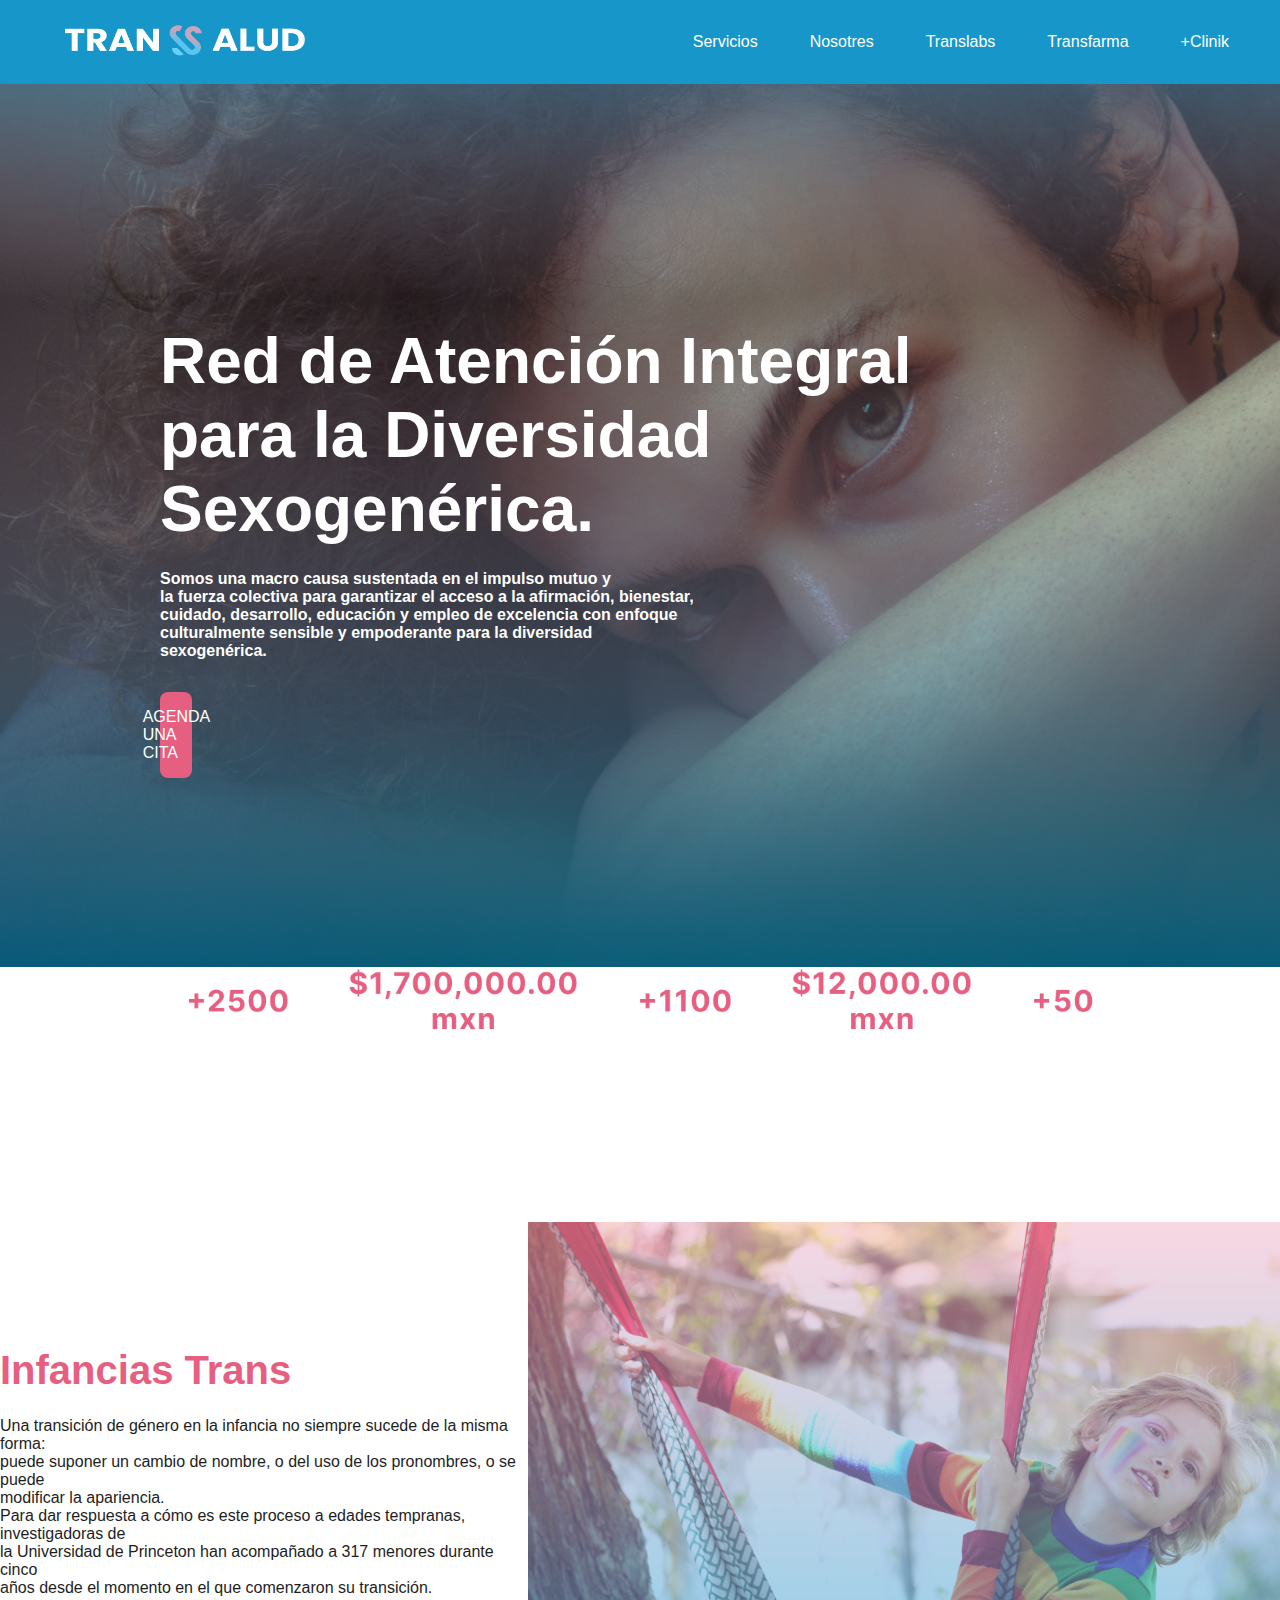
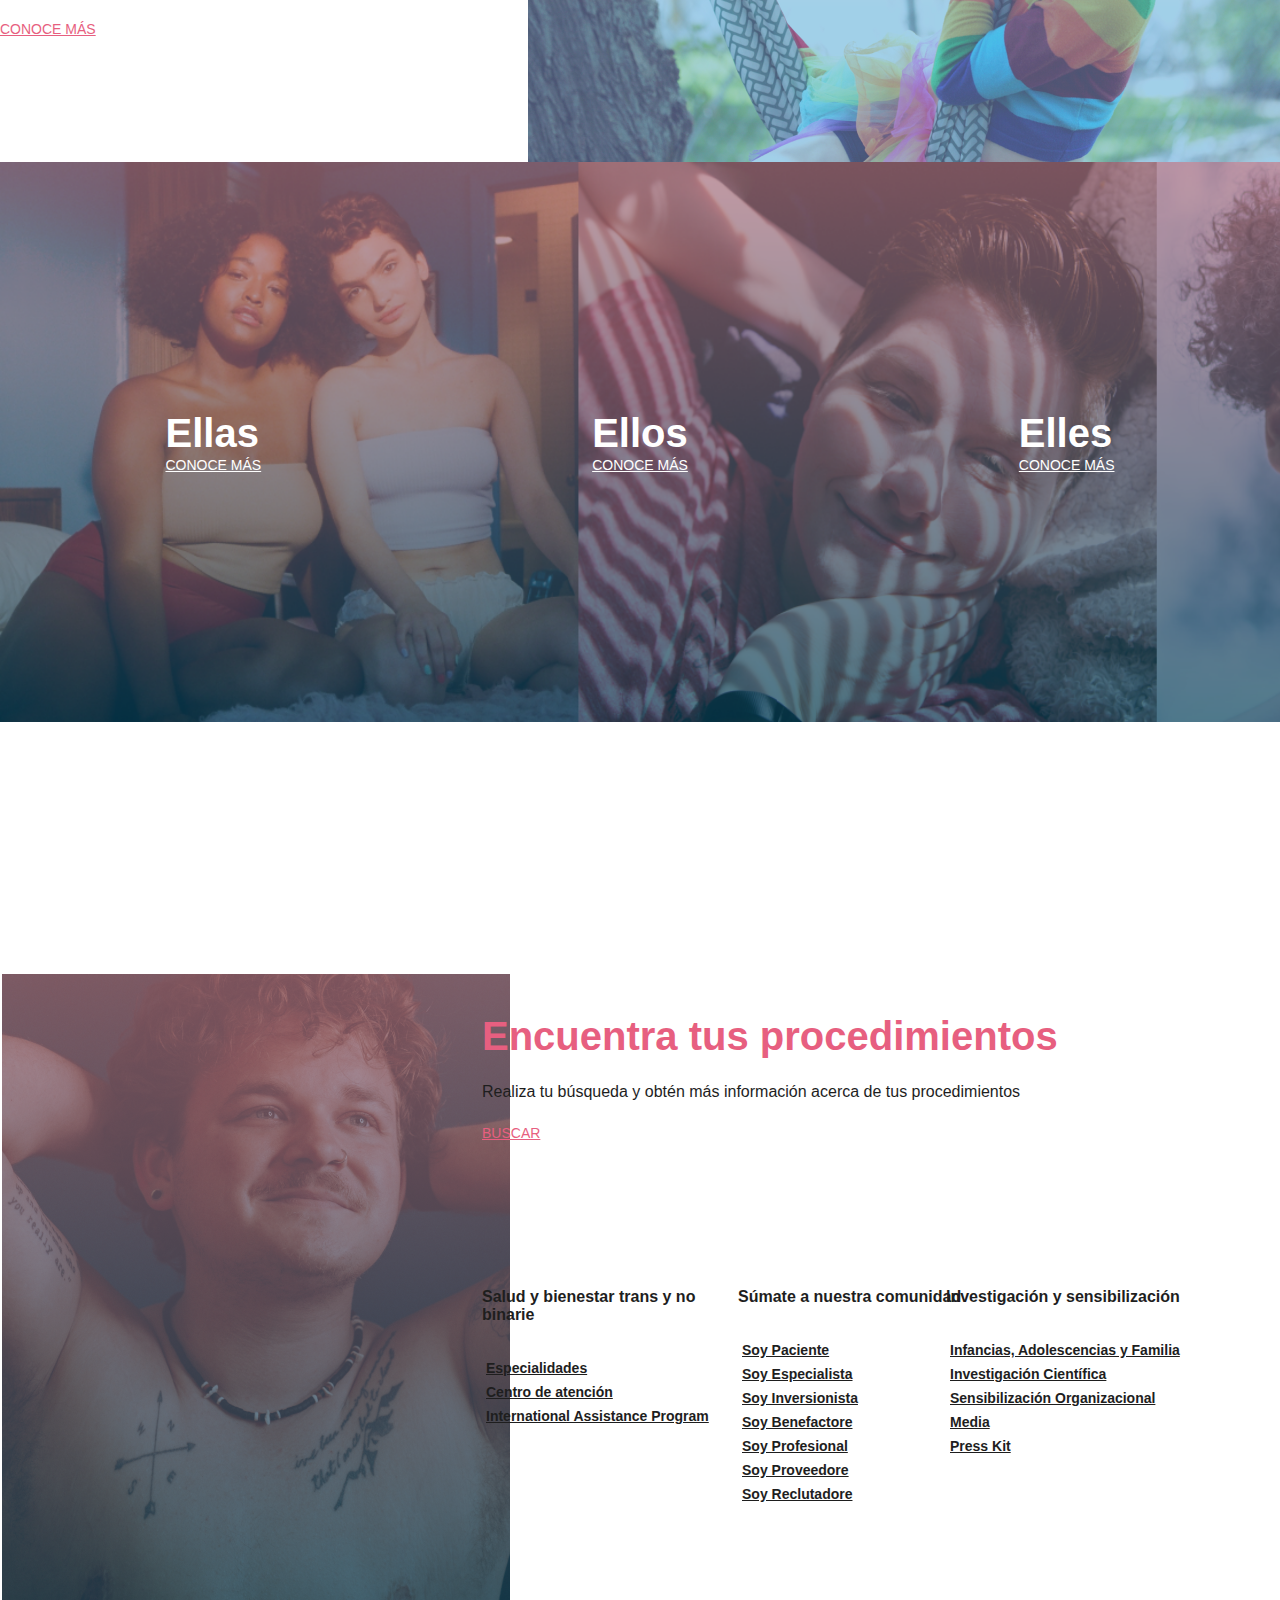
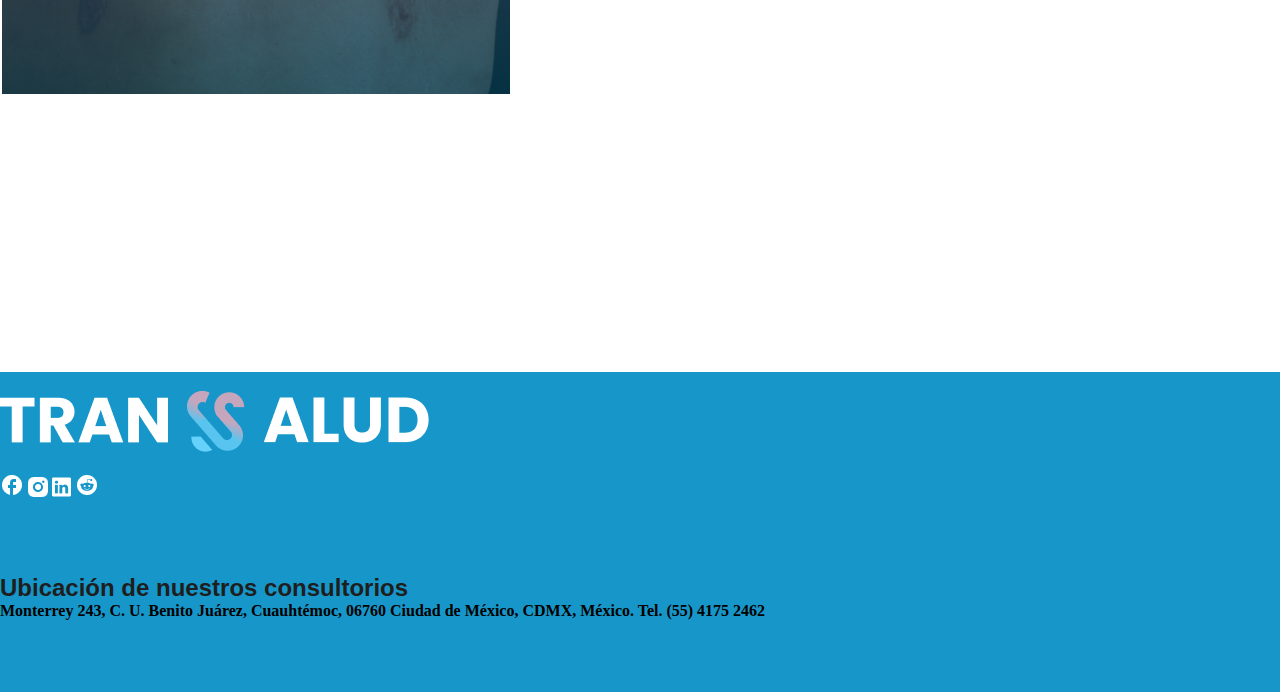
<file: index.html>
<!DOCTYPE html>
<html lang="en">

<head>
    <meta charset="UTF-8">
    <meta name="viewport" content="width=device-width, initial-scale=1.0">
    <link rel="stylesheet" href="./css/Style.css">
    <title>Transsalud</title>
</head>

<body>
    <header>
        <a href=""><img src="./img/logo principal.png" alt="Logo transsalud"></a>
        <nav>
            <ul>
                <li><a href="./pages/servicios.html">Servicios</a></li>
                <li><a href="./pages/nosotres.html">Nosotres</a></li>
                <li><a href="./pages/translabs.html">Translabs</a></li>
                <li><a href="./pages/transfarma.html">Transfarma</a></li>
                <li><a href="./pages/masclinik.html">+Clinik</a></li>
            </ul>
        </nav>
    </header>
    <main>

        <section class="hero">
            <h1>Red de Atención Integral <br> para la Diversidad <br> Sexogenérica.</h1>
            <p>Somos una macro causa sustentada en el impulso mutuo y <br>
                la fuerza colectiva para garantizar el acceso a la afirmación, bienestar, <br> cuidado, desarrollo,
                educación y empleo de excelencia con enfoque <br> culturalmente sensible y empoderante para la
                diversidad <br> sexogenérica.</p>
            <a href="" class="mainboton">AGENDA UNA CITA</a>
            <img src="./img/data.png" alt="Data">
        </section>

        <section class="infancias">
            <div>
                <h2>Infancias Trans</h2>
                <p>Una transición de género en la infancia no siempre sucede de la misma forma: <br> puede suponer un
                    cambio
                    de
                    nombre, o del uso de los pronombres, o se puede <br> modificar la apariencia. <br>
                    Para dar respuesta a cómo es este proceso a edades tempranas, investigadoras de <br> la
                    Universidad de Princeton han acompañado a 317 menores durante cinco <br> años desde el momento en el
                    que
                    comenzaron su
                    transición.</p>
                <a href="" class="boton">CONOCE MÁS</a>
            </div>
            <img src="./img/infancians trans.png" alt="Iinfancias Trans">
        </section>

        <section class="elles">
            <div>
                <h2>Ellas</h2>
                <a href="" class="botonelles">CONOCE MÁS</a>
            </div>
            <div>
                <h2>Ellos</h2>
                <a href="" class="botonelles">CONOCE MÁS</a>
            </div>
            <div>
                <h2>Elles</h2>
                <a href="" class="botonelles">CONOCE MÁS</a>
            </div>
        </section>

        <section class="grid-container">
            <div class="grid-item primer-item"></div>
            <div class="grid-item segundo-item"></div>
            <div class="grid-item tercer-item">
                <h2>Encuentra tus procedimientos</h2>
                <h3>Realiza tu búsqueda y obtén más información acerca de tus procedimientos</h3>
                <a href="" class="boton">BUSCAR</a>
            </div>
            <div class="grid-item cuarto-item">
                <h3>Salud y bienestar trans y no binarie</h3>
                <ul>
                    <li>Especialidades</li>
                    <li>Centro de atención</li>
                    <li>International Assistance Program</li>
                </ul>
            </div>
            <div class="grid-item quinto-item">
                <h3>Súmate a nuestra comunidad</h3>
                <ul>
                    <li>Soy Paciente</li>
                    <li>Soy Especialista</li>
                    <li>Soy Inversionista</li>
                    <li>Soy Benefactore</li>
                    <li>Soy Profesional</li>
                    <li>Soy Proveedore</li>
                    <li>Soy Reclutadore</li>
                </ul>
            </div>
            <div class="grid-item sexto-item">
                <h3>Investigación y sensibilización</h3>
                <ul>
                    <li>Infancias, Adolescencias y Familia</li>
                    <li>Investigación Científica</li>
                    <li>Sensibilización Organizacional</li>
                    <li>Media</li>
                    <li>Press Kit</li>
                </ul>
            </div>

            <div class="grid-item septimo-item"></div>
            <div class="grid-item octavo-item"></div>
            <div class="grid-item noveno-item"></div>
            <div class="grid-item decimo-item"></div>
        </section>

    </main>
    <footer>
        <section class="flex-container-pie">
            <div>
                <img src="./img/logo principal.png" alt="Logo transsalud">
                <div class="redes">
                    <img src="./img/logoface.png" alt="logo face">
                    <img src="./img/logoinsta.png" alt="Logo insta">
                    <img src="./img/logolinked.png" alt="Logo linked">
                    <img src="./img/logoreddit.png" alt="Logo reddit">
                </div>
            </div>
            <div class="info">
                <h3> Ubicación de nuestros consultorios </h3>
                <h4>Monterrey 243, C. U. Benito Juárez, Cuauhtémoc, 06760 Ciudad de México, CDMX, México. Tel. (55) 4175
                    2462
                </h4>
            </div>
        </section>

    </footer>
</body>

</html>
</file>
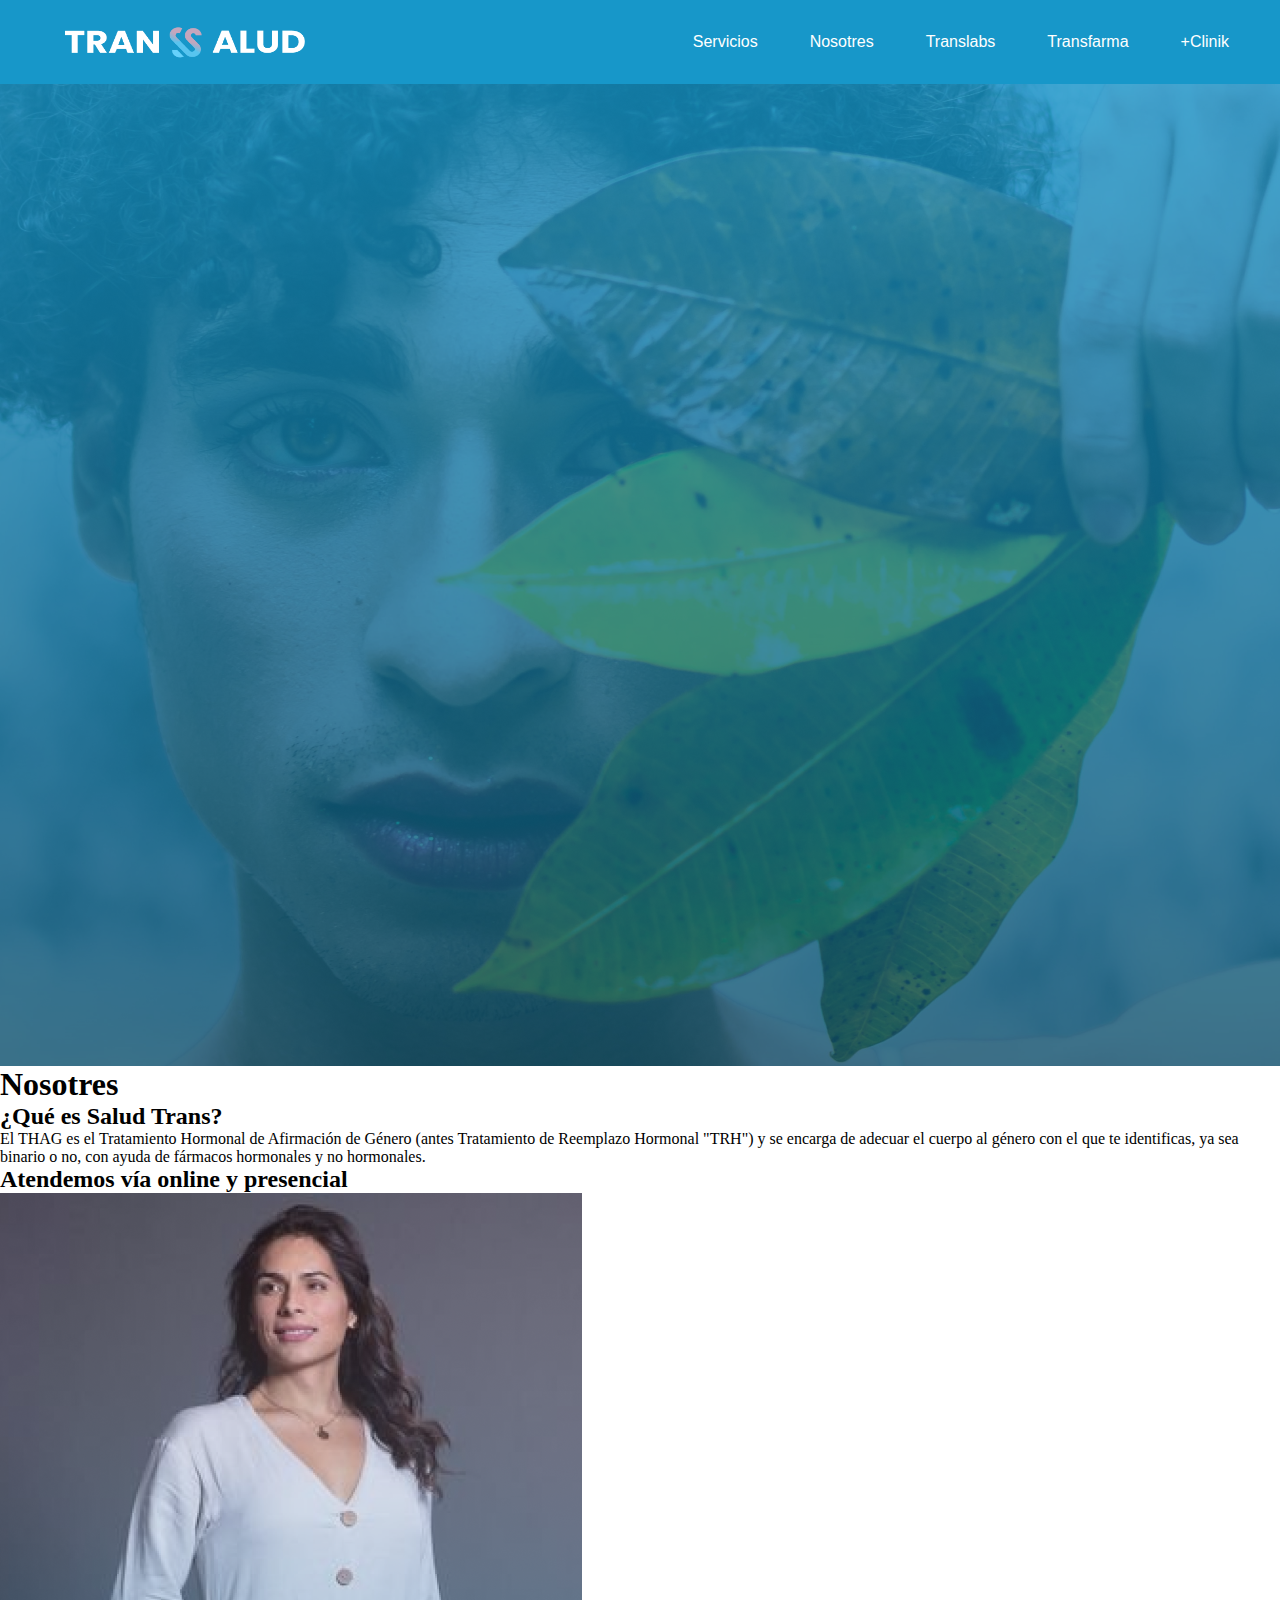
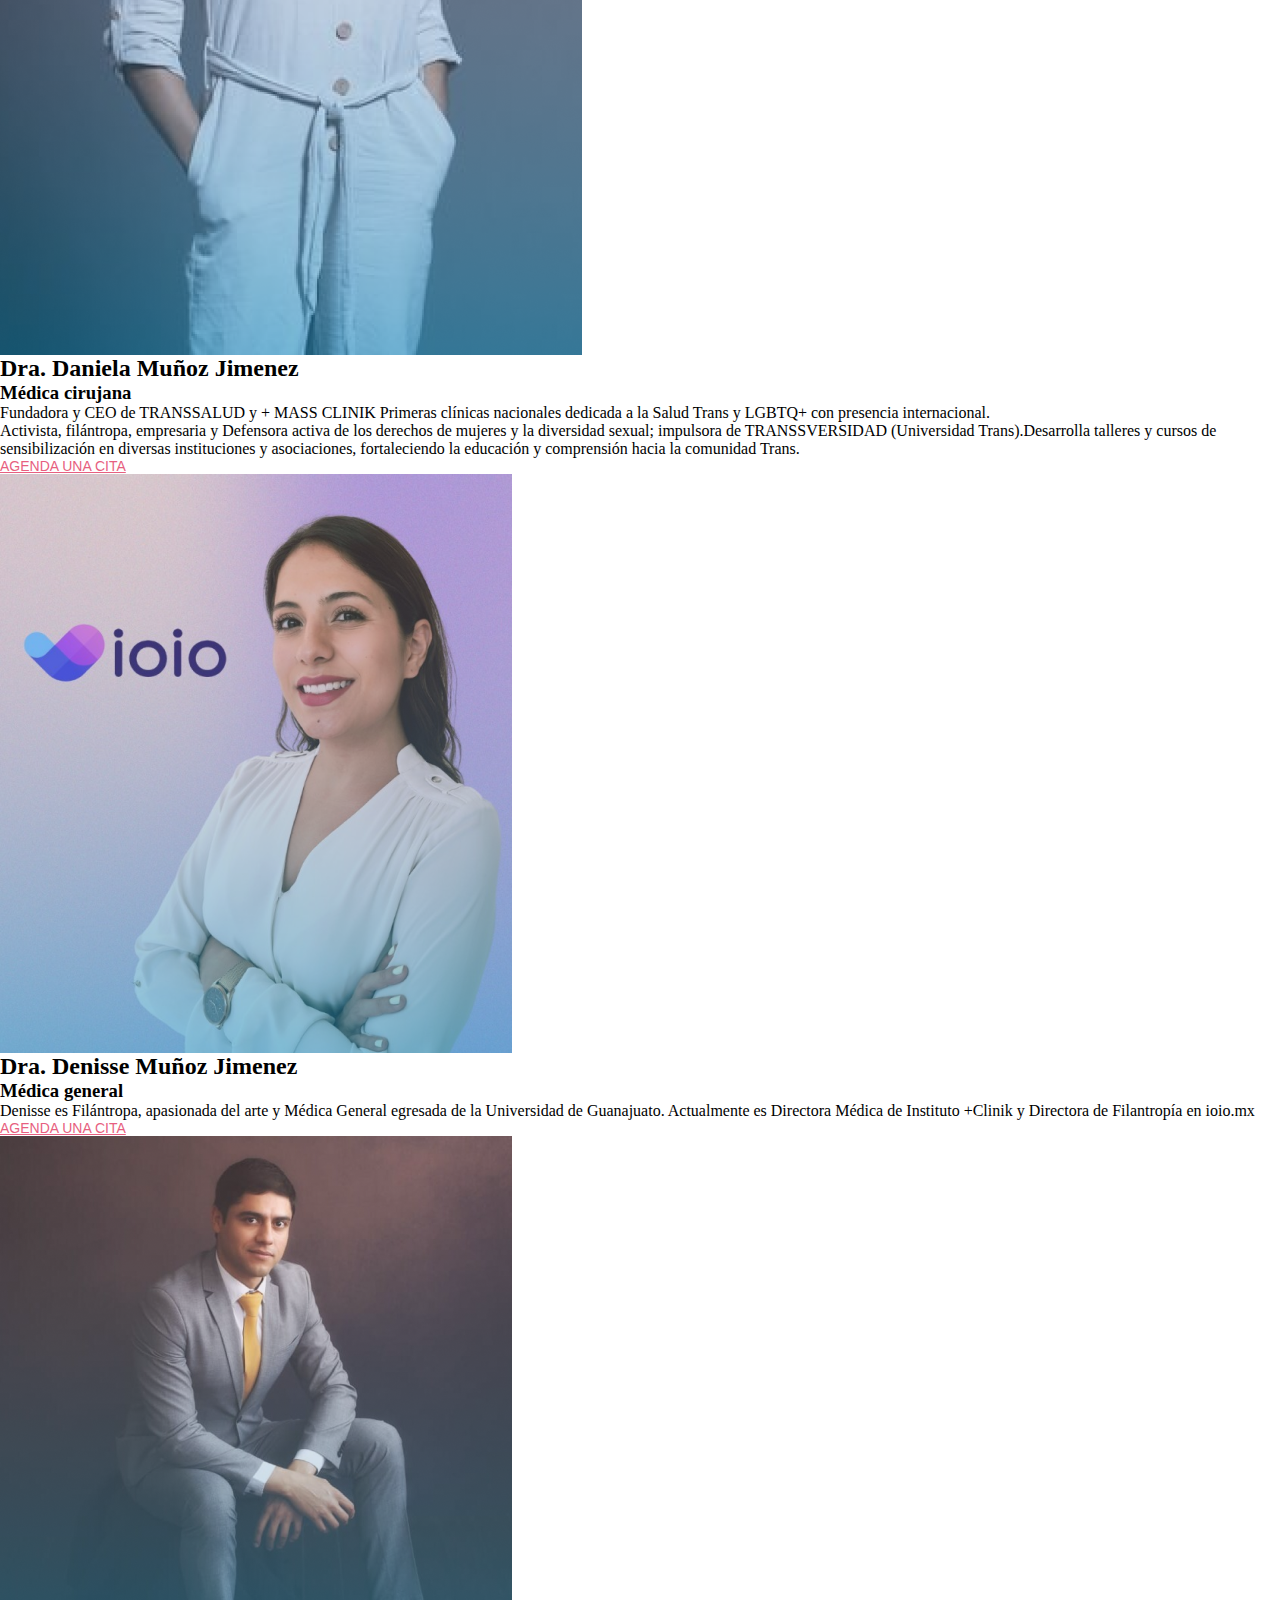
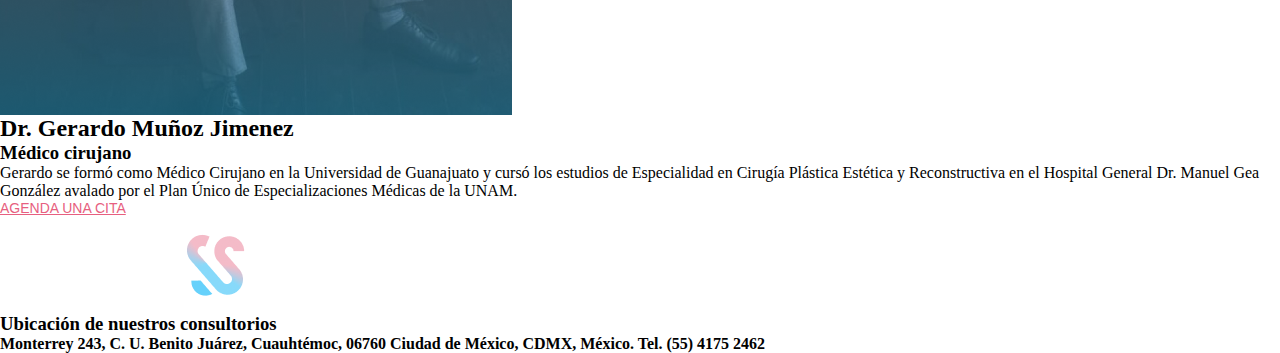
<file: pages/nosotres.html>
<html lang="en">

<head>
    <meta charset="UTF-8">
    <meta name="viewport" content="width=device-width, initial-scale=1.0">
    <link rel="stylesheet" href="../css/Style.css">
    <title>Nosotres</title>
</head>

<body>
    <header>
        <a href="../index.html"><img src="../img/logo principal.png" alt="Logo transsalud"></a>
        <nav>
            <ul>
                <li><a href="./servicios.html">Servicios</a></li>
                <li><a href="./nosotres.html">Nosotres</a></li>
                <li><a href="./translabs.html">Translabs</a></li>
                <li><a href="./transfarma.html">Transfarma</a></li>
                <li><a href="./masclinik.html">+Clinik</a></li>
            </ul>
        </nav>
    </header>
    <main>
        <section>
            <img src="../img/nosotres.png" alt="Nosotres">
            <h1>Nosotres</h1>
            <h2>¿Qué es Salud Trans?</h2>
            <p>El THAG es el Tratamiento Hormonal de Afirmación de Género (antes Tratamiento de Reemplazo Hormonal
                "TRH") y se encarga de adecuar el cuerpo al género con el que te identificas, ya sea binario o no, con
                ayuda de fármacos hormonales y no hormonales.</p>
            <h2>Atendemos vía online y presencial</h2>
        </section>
        <section>
            <img src="../img/dra daniela.png" alt="Dra. Daniela">
            <div>
                <h2>Dra. Daniela Muñoz Jimenez</h2>
                <h3>Médica cirujana</h3>
                <p>Fundadora y CEO de TRANSSALUD y + MASS CLINIK Primeras clínicas nacionales dedicada a la Salud Trans
                    y LGBTQ+ con presencia internacional.</p>
                <p>Activista, filántropa, empresaria y Defensora activa de los derechos de mujeres y la diversidad
                    sexual; impulsora de TRANSSVERSIDAD (Universidad Trans).Desarrolla talleres y cursos de
                    sensibilización en diversas instituciones y asociaciones, fortaleciendo la educación y comprensión
                    hacia la comunidad Trans.</p>
                <a href="" class="boton">AGENDA UNA CITA</a>
            </div>

            <img src="../img/dra denisse.png" alt="Dra. Denisse">
            <div>
                <h2>Dra. Denisse Muñoz Jimenez</h2>
                <h3>Médica general</h3>
                <p>Denisse es Filántropa, apasionada del arte y Médica General egresada de la Universidad de Guanajuato.
                    Actualmente es Directora Médica de Instituto +Clinik y Directora de Filantropía en ioio.mx</p>
                <a href="" class="boton">AGENDA UNA CITA</a>
            </div>

            <img src="../img/dr gerardo.png" alt="Dr. Gerardo">
            <div>
                <h2>Dr. Gerardo Muñoz Jimenez</h2>
                <h3>Médico cirujano</h3>
                <p>Gerardo se formó como Médico Cirujano en la Universidad de Guanajuato y cursó los estudios de
                    Especialidad en Cirugía Plástica Estética y Reconstructiva en el Hospital General Dr. Manuel Gea
                    González avalado por el Plan Único de Especializaciones Médicas de la UNAM.</p>
                <a href="" class="boton">AGENDA UNA CITA</a>
            </div>

        </section>

    </main>
    <footer>
        <img src="../img/logo principal.png" alt="Logo transsalud">
        <h3>Ubicación de nuestros consultorios</h3>
        <h4>Monterrey 243, C. U. Benito Juárez, Cuauhtémoc, 06760 Ciudad de México, CDMX, México. Tel. (55) 4175 2462
        </h4>
    </footer>
</body>

</html>
</file>
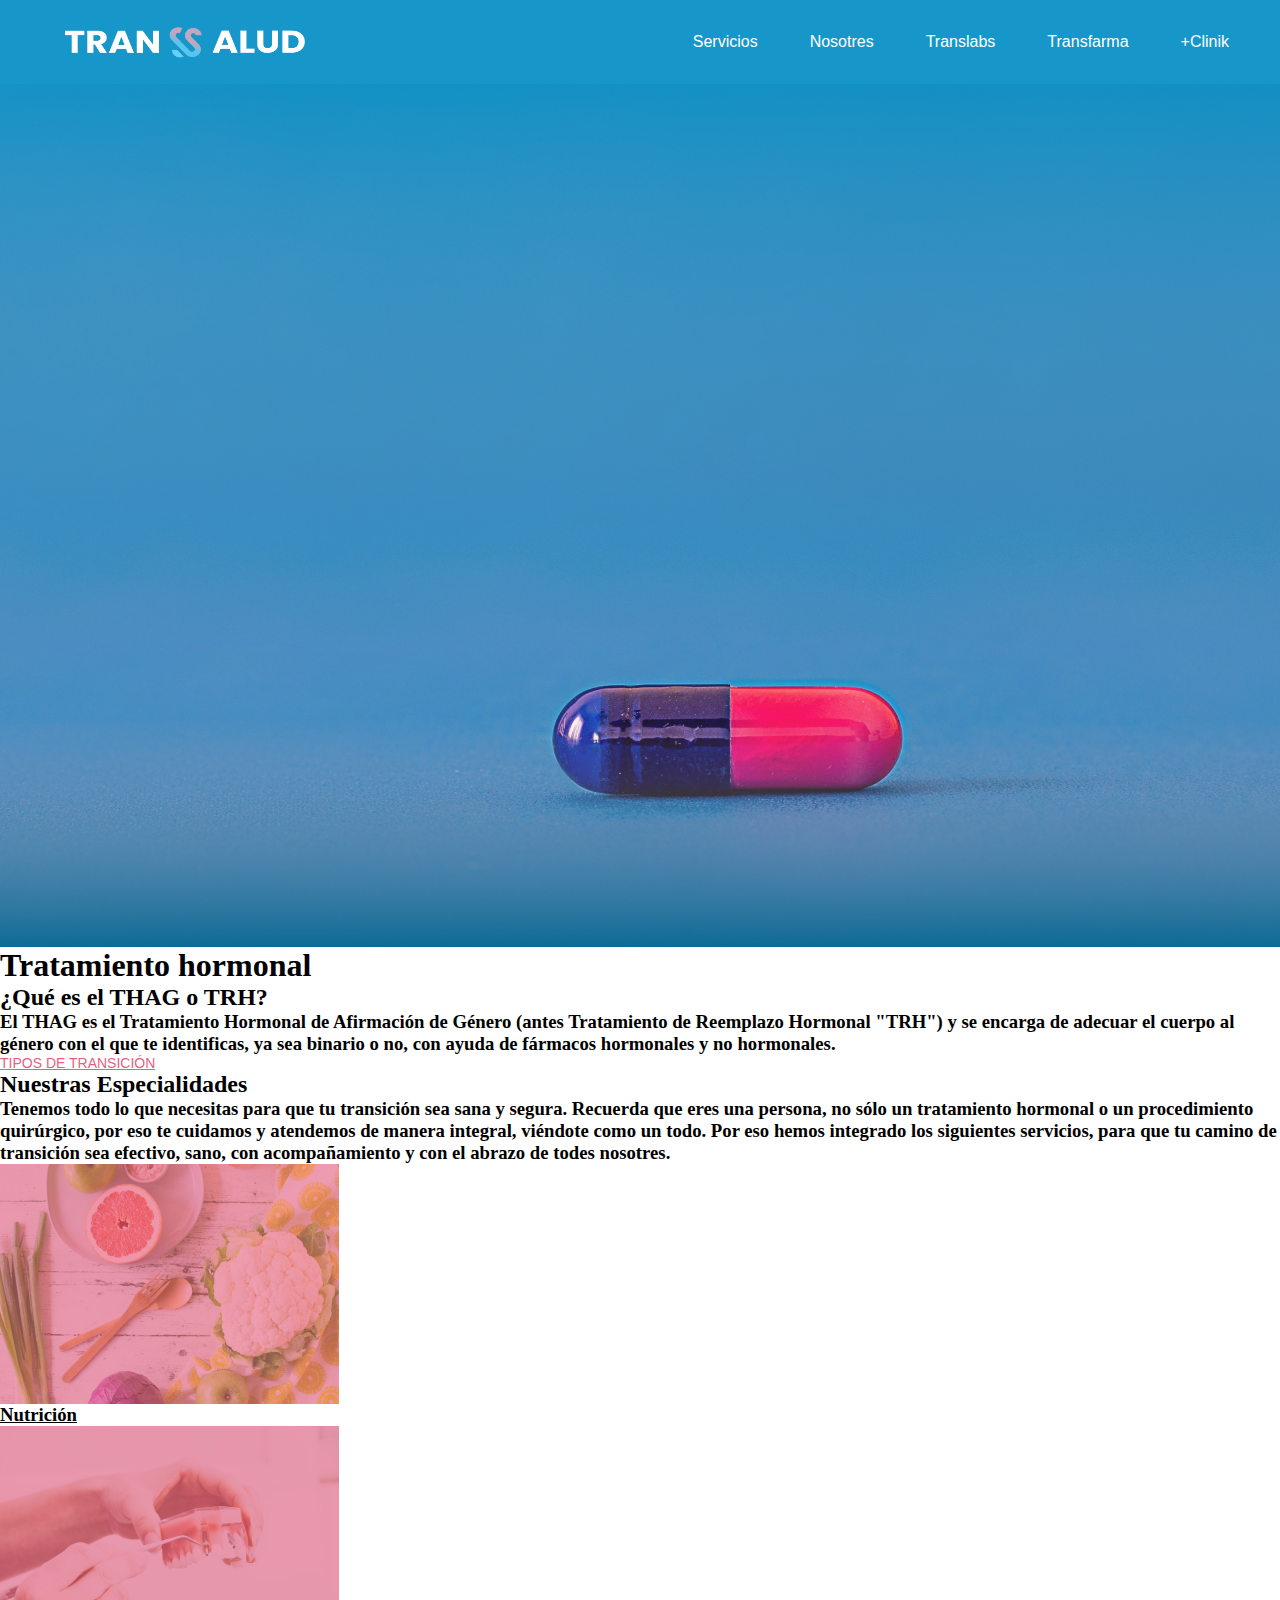
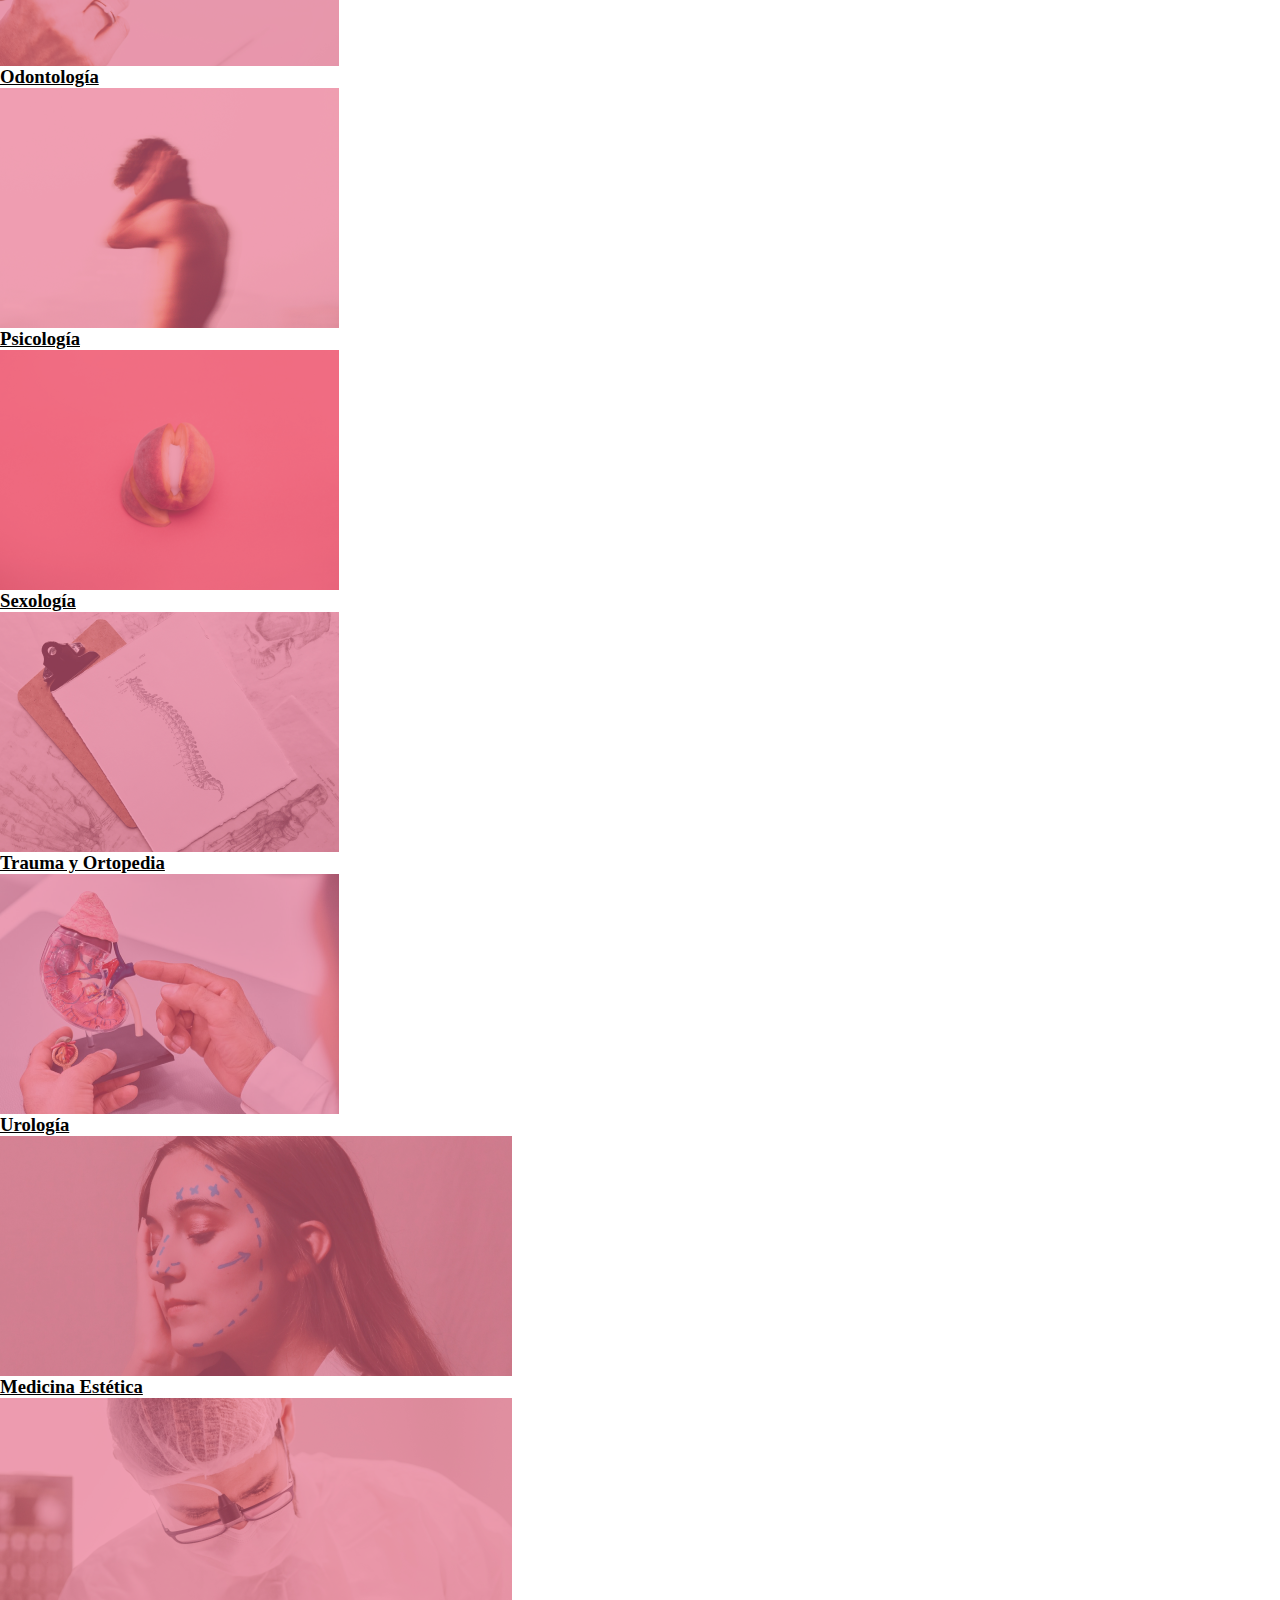
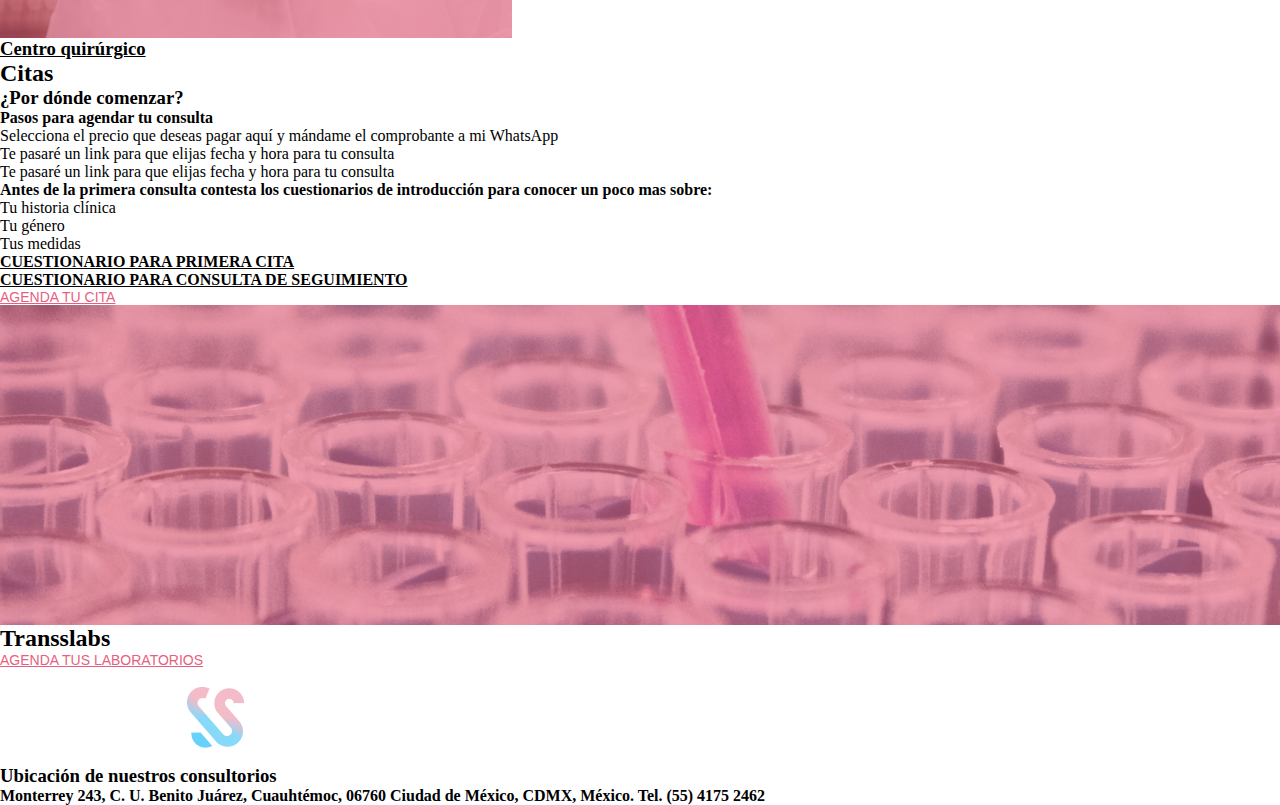
<file: pages/servicios.html>
<html lang="en">
<head>
    <meta charset="UTF-8">
    <meta name="viewport" content="width=device-width, initial-scale=1.0">
    <link rel="stylesheet" href="../css/Style.css">
    <title>Servicios</title>
</head>
<body>
    <header> 
        <a href="../index.html"><img src="../img/logo principal.png" alt="Logo transsalud"></a>
        <nav>
            <ul>
                <li><a href="../pages/servicios.html">Servicios</a></li>
                <li><a href="../pages/nosotres.html">Nosotres</a></li>
                <li><a href="../pages/translabs.html">Translabs</a></li>
                <li><a href="../pages/transfarma.html">Transfarma</a></li>
                <li><a href="../pages/masclinik.html">+Clinik</a></li>
            </ul>
        </nav>
    </nav>
        </header>
        <main>
            <section class="tratamiento">
                <img src="../img/trh.png" alt="terapia hormonal">
                <h1>Tratamiento hormonal</h1>
                <h2>¿Qué es el THAG o TRH?</h2>
                <h3>El THAG es el Tratamiento Hormonal de Afirmación de Género (antes Tratamiento de Reemplazo Hormonal "TRH") y se encarga de adecuar el cuerpo al género con el que te identificas, ya sea binario o no, con ayuda de fármacos hormonales y no hormonales.</h3>
                <a href=""class="boton">TIPOS DE TRANSICIÓN</a>

            </section>
            
            <section class="especialidades">
                <h2>Nuestras Especialidades</h2>
                <h3>Tenemos todo lo que necesitas para que tu transición sea sana y segura. Recuerda que eres una persona, no sólo un tratamiento hormonal o un procedimiento quirúrgico, por eso te cuidamos y atendemos de manera integral, viéndote como un todo.
                Por eso hemos integrado los siguientes servicios, para que tu camino de transición sea efectivo, sano, con acompañamiento y con el abrazo de todes nosotres.</h3>
                <div>
                    <img src="../img/esp nutricion.png" alt="Nutrición">
                    <h3><u>Nutrición</u></h3>
                 </div>
                 <div>
                    <img src="../img/esp odontologia.png" alt="Odontología">
                    <h3><u>Odontología</u></h3>
                 </div>
                 <div>
                    <img src="../img/esp psicología.png" alt="Psicología">
                    <h3><u>Psicología</u></h3>
                 </div>
                 <div>
                    <img src="../img/esp sexologia.png" alt="Sexología">
                    <h3><u>Sexología</u></h3>
                 </div>
                 <div>
                    <img src="../img/esp trauma.png" alt="Trauma y Ortopedia">
                    <h3><u>Trauma y Ortopedia</u></h3>
                 </div>
                 <div>
                    <img src="../img/esp urologia.png" alt="Urología">
                    <h3><u>Urología</u></h3>
                 </div>
                 <div>
                        <img src="../img/esp estetica.png" alt="Estetica">
                        <h3><u>Medicina Estética</u></h3>
                 </div>
                 <div>
                    <div>
                        <img src="../img/cirugia.png" alt="Cirugía">
                        <h3><u>Centro quirúrgico</u></h3>
                     </div>
                 </div>
                
            </section>
            <section>
                <h2>Citas</h2>
                <h3>¿Por dónde comenzar?</h3>
                <h4>Pasos para agendar tu consulta</h4>
                <ol>
                    <li>Selecciona el precio que deseas pagar aquí y mándame el comprobante a mi WhatsApp</li>
                    <li>Te pasaré un link para que elijas fecha y hora para tu consulta</li>
                    <li>Te pasaré un link para que elijas fecha y hora para tu consulta</li>
                </ol>
                <h4>Antes de la primera consulta contesta los cuestionarios de introducción para conocer un poco mas sobre:</h4>
                <ul>
                    <li>Tu historia clínica</li>
                    <li>Tu género</li>
                    <li>Tus medidas</li>
                </ul>
                <h4><u>CUESTIONARIO PARA PRIMERA CITA</u></h4>
                <h4><u>CUESTIONARIO PARA CONSULTA DE SEGUIMIENTO</u></h4>
                <a href=""class="boton">AGENDA TU CITA</a>
            </section>
            <section>
                <img src="../img/labs.png" alt="transslabs">
                <h2>Transslabs</h2>
                <a href=""class="boton">AGENDA TUS LABORATORIOS</a>
             </section>
        </main>
        <footer>
            <img src="../img/logo principal.png" alt="Logo transsalud">
            <h3>Ubicación de nuestros consultorios</h3>
            <h4>Monterrey 243, C. U. Benito Juárez, Cuauhtémoc, 06760 Ciudad de México, CDMX, México. Tel. (55) 4175 2462</h4>
        </footer>
</body>
</html>
</file>
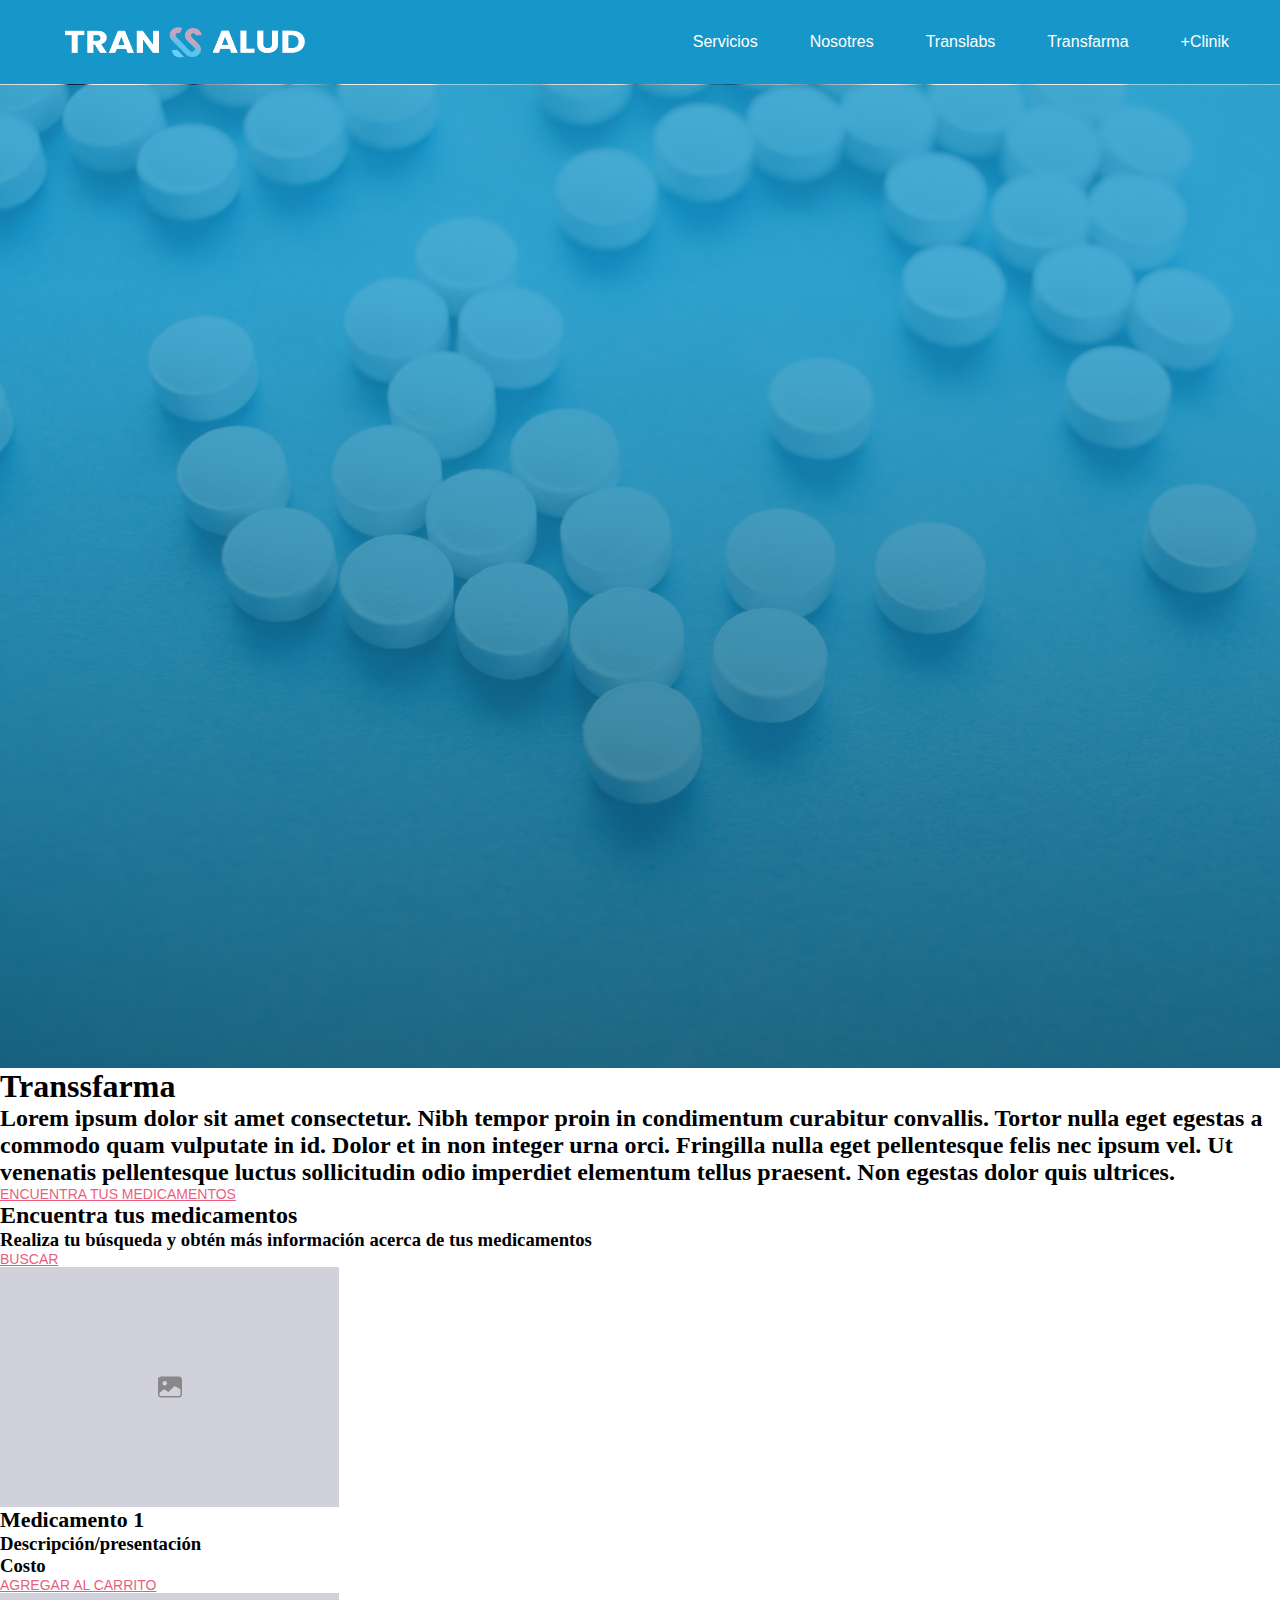
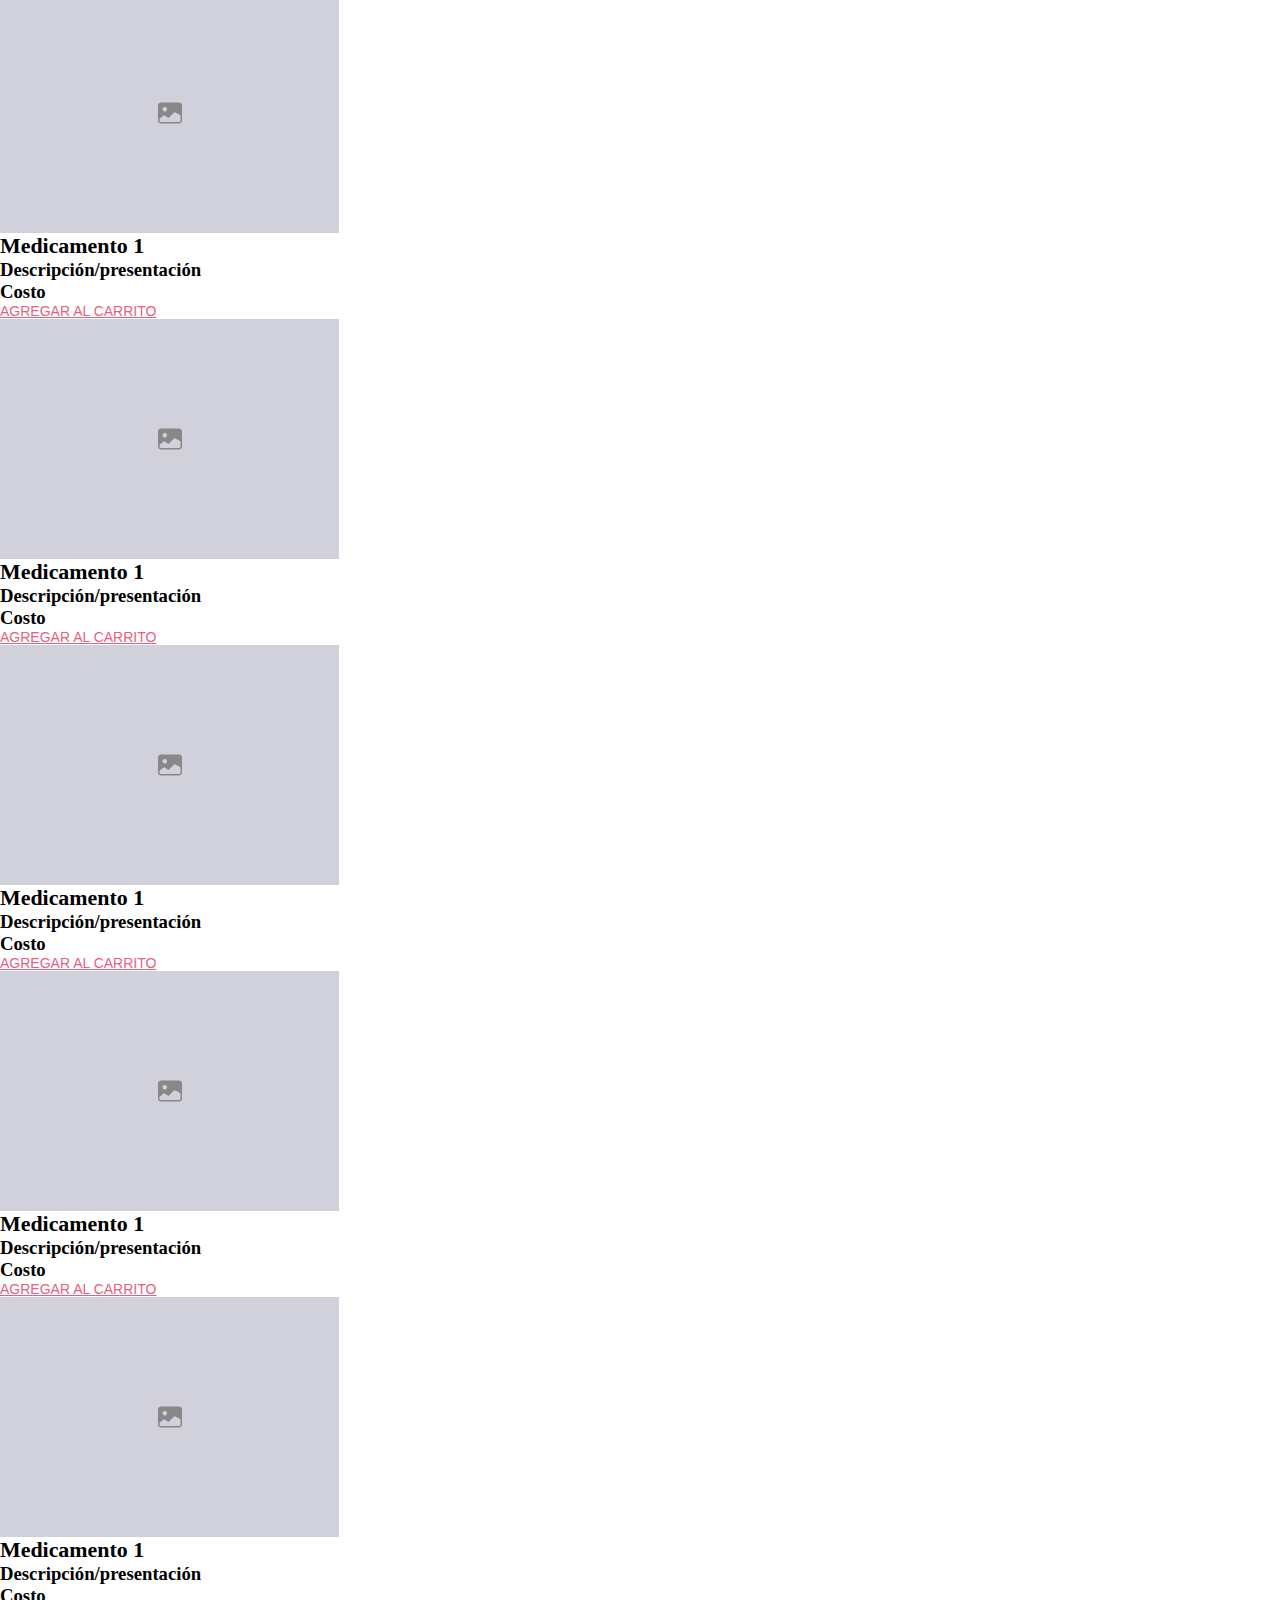
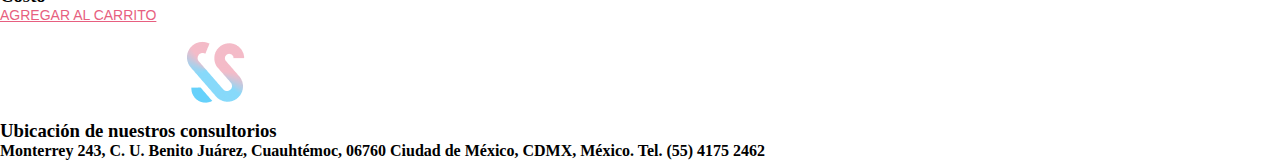
<file: pages/transfarma.html>
<html lang="en">
<head>
    <meta charset="UTF-8">
    <meta name="viewport" content="width=device-width, initial-scale=1.0">
    <link rel="stylesheet" href="../css/Style.css">
    <title>Transfarma</title>
</head>
<body>
    <header>
        <a href="../index.html"><img src="../img/logo principal.png" alt="Logo transsalud"></a>
        <nav>
            <ul>
                <li><a href="./servicios.html">Servicios</a></li>
                <li><a href="./nosotres.html">Nosotres</a></li>
                <li><a href="./translabs.html">Translabs</a></li>
                <li><a href="./transfarma.html">Transfarma</a></li>
                <li><a href="./masclinik.html">+Clinik</a></li>
            </ul>
        </nav>
    </header>
    <main>
        <section>
            <img src="../img/transsfarma.png" alt="transsfarma">
            <h1>Transsfarma</h1>
            <h2>Lorem ipsum dolor sit amet consectetur. Nibh tempor proin in condimentum curabitur convallis. Tortor nulla eget egestas a commodo quam vulputate in id. Dolor et in non integer urna orci. Fringilla nulla eget pellentesque felis nec ipsum vel. Ut venenatis pellentesque luctus sollicitudin odio imperdiet elementum tellus praesent. Non egestas dolor quis ultrices.</h2>
            <a href=""class="boton">ENCUENTRA TUS MEDICAMENTOS</a>
        </section>
        <section>
              <h2>Encuentra tus medicamentos</h2>
              <h3>Realiza tu búsqueda y obtén más información acerca de tus medicamentos
              <a href=""class="boton">BUSCAR</a>

            <div>
                <img src="../img/item img.png" alt="img">
                <h3>Medicamento 1</h3>
                <h4>Descripción/presentación</h4>
                <h4>Costo</h4>
                <a href=""class="boton">AGREGAR AL CARRITO</a>
            </div>

            <div>
                <img src="../img/item img.png" alt="img">
                <h3>Medicamento 1</h3>
                <h4>Descripción/presentación</h4>
                <h4>Costo</h4>
                <a href=""class="boton">AGREGAR AL CARRITO</a>
            </div>

            <div>
                <img src="../img/item img.png" alt="img">
                <h3>Medicamento 1</h3>
                <h4>Descripción/presentación</h4>
                <h4>Costo</h4>
                <a href=""class="boton">AGREGAR AL CARRITO</a>
            </div>

            <div>
                <img src="../img/item img.png" alt="img">
                <h3>Medicamento 1</h3>
                <h4>Descripción/presentación</h4>
                <h4>Costo</h4>
                <a href=""class="boton">AGREGAR AL CARRITO</a>
            </div>

            <div>
                <img src="../img/item img.png" alt="img">
                <h3>Medicamento 1</h3>
                <h4>Descripción/presentación</h4>
                <h4>Costo</h4>
                <a href=""class="boton">AGREGAR AL CARRITO</a>
            </div>

            <div>
                <img src="../img/item img.png" alt="img">
                <h3>Medicamento 1</h3>
                <h4>Descripción/presentación</h4>
                <h4>Costo</h4>
                <a href=""class="boton">AGREGAR AL CARRITO</a>
            </div>
        </section>
    
    </main>
    <footer>
        <img src="../img/logo principal.png" alt="Logo transsalud">
        <h3>Ubicación de nuestros consultorios</h3>
        <h4>Monterrey 243, C. U. Benito Juárez, Cuauhtémoc, 06760 Ciudad de México, CDMX, México. Tel. (55) 4175 2462</h4>
       
    </footer>
</body>
</html>
</file>
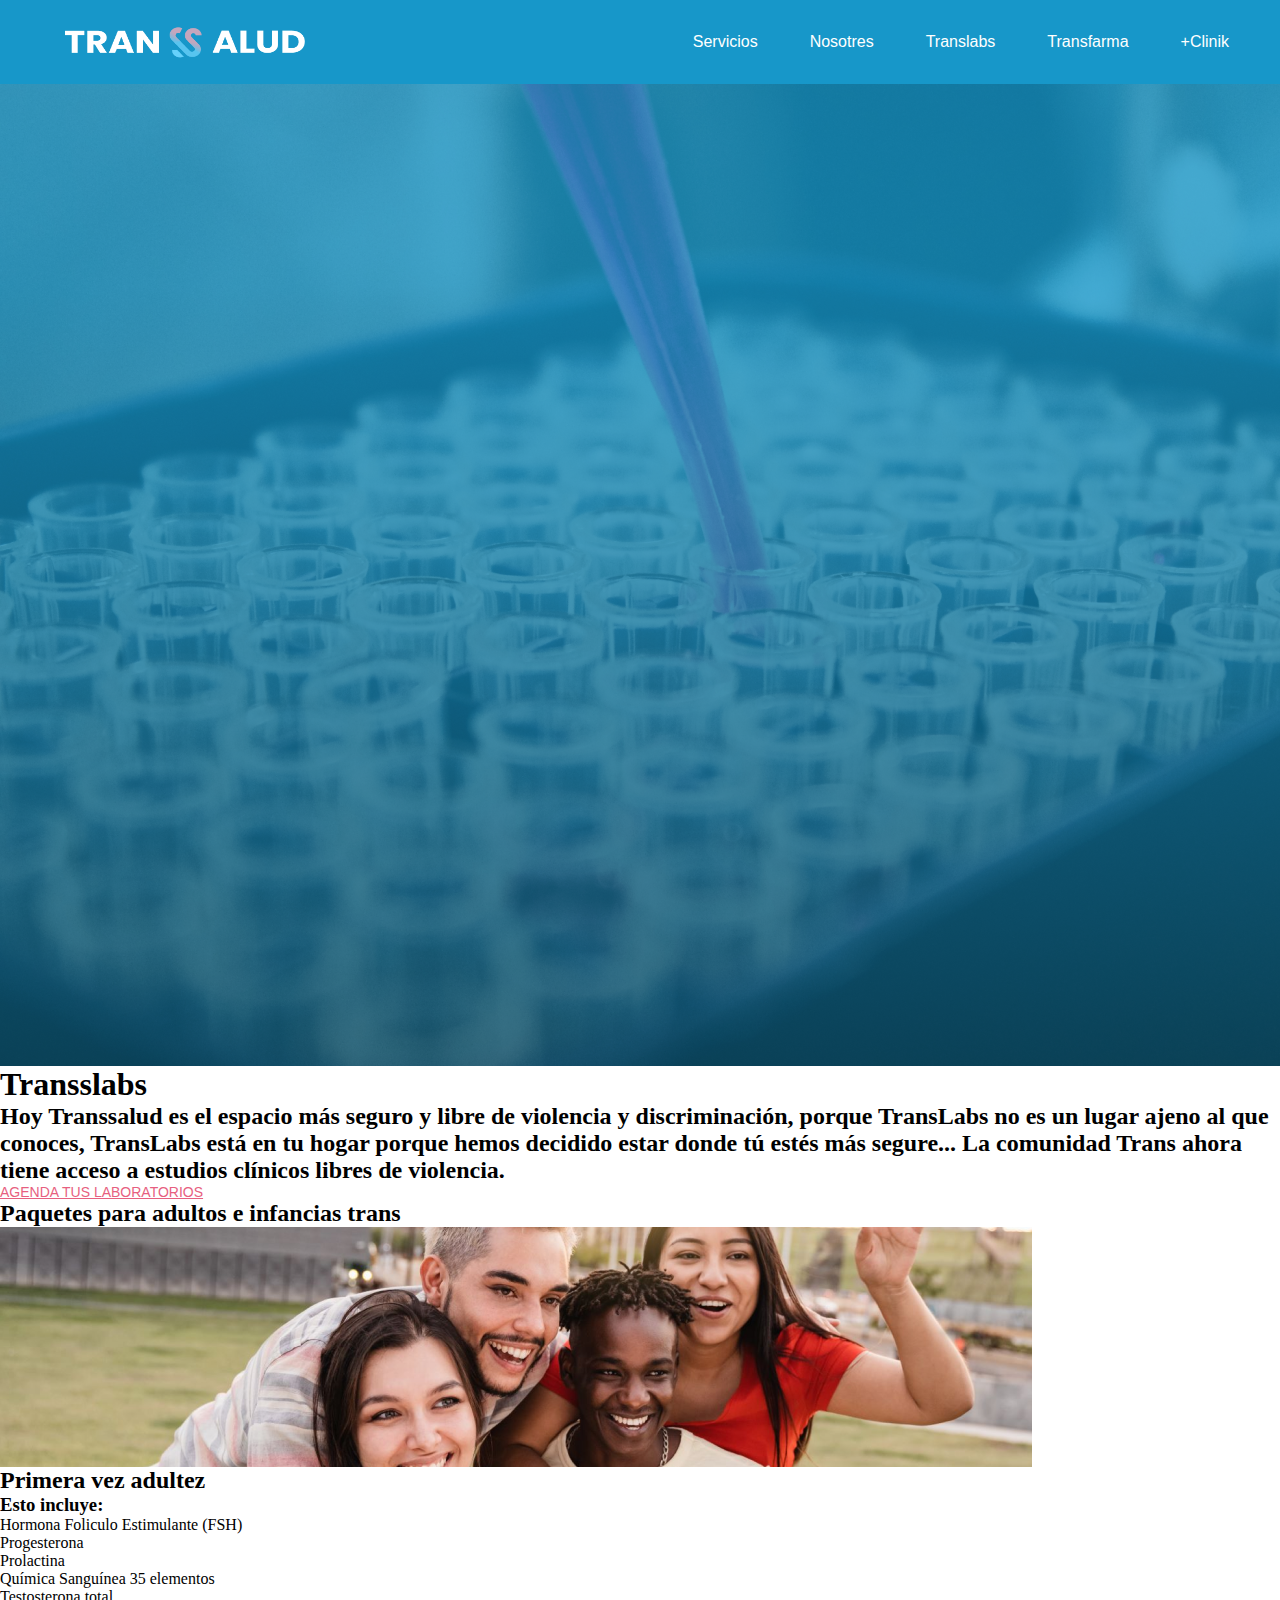
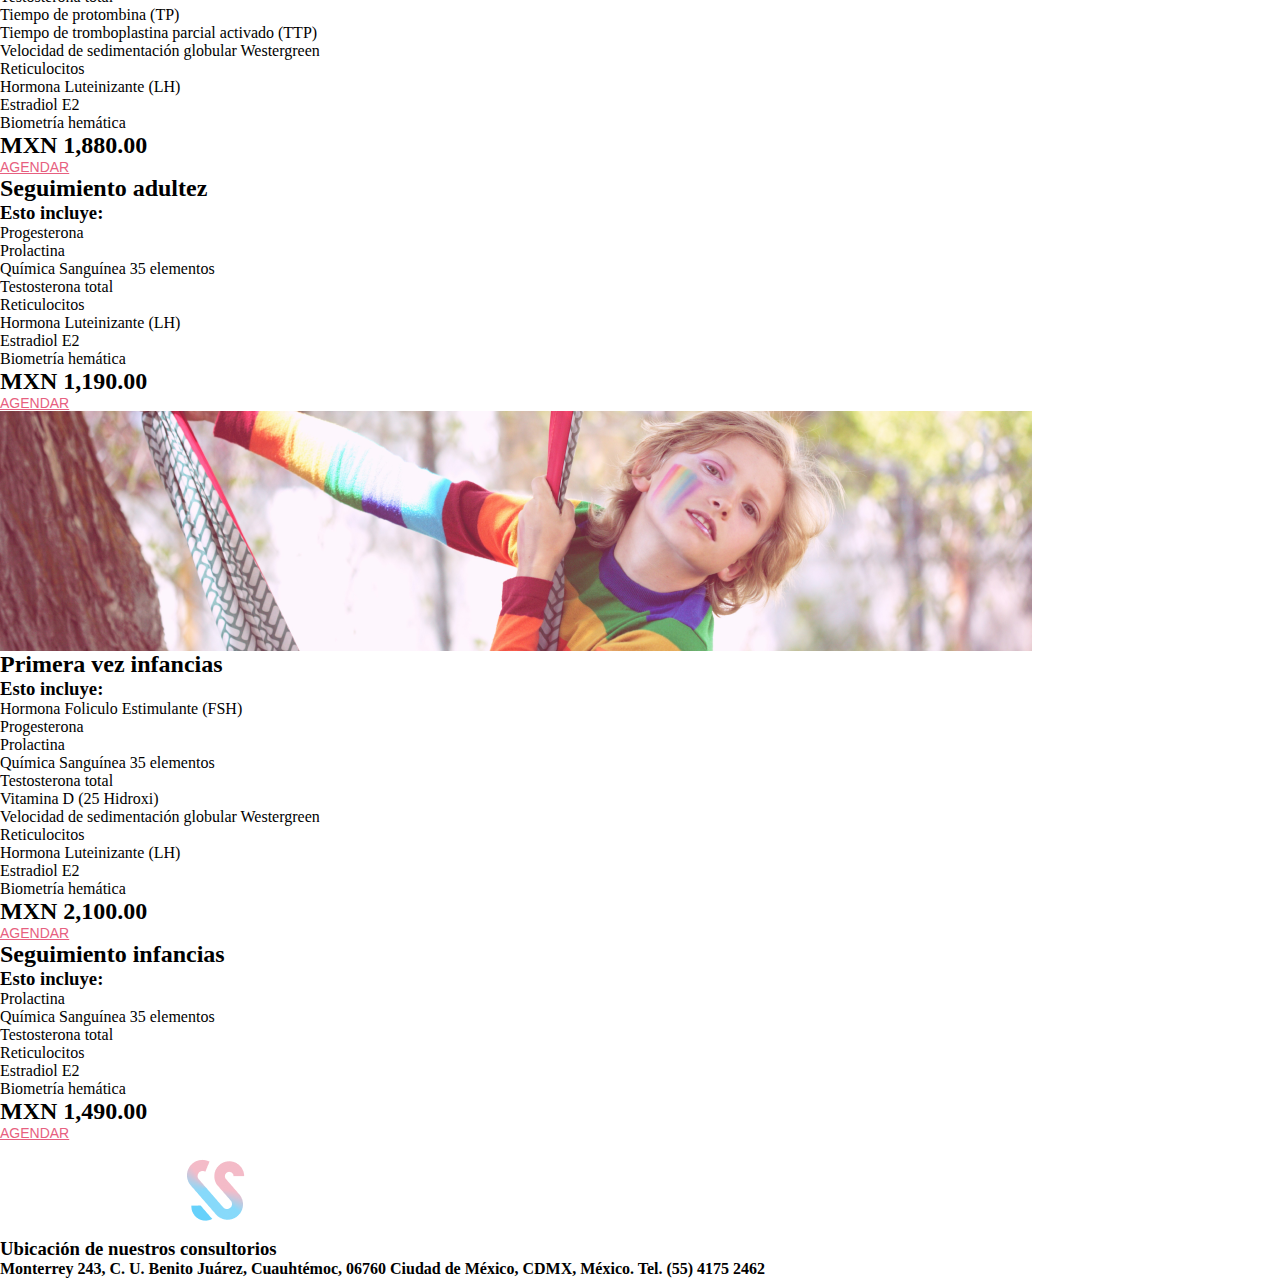
<file: pages/translabs.html>
<html lang="en">
<head>
    <meta charset="UTF-8">
    <meta name="viewport" content="width=device-width, initial-scale=1.0">
    <link rel="stylesheet" href="../css/Style.css">
    <title>Translabs</title>
</head>
<body>
    <header>
        <a href="../index.html"><img src="../img/logo principal.png" alt="Logo transsalud"></a>
        <nav>
            <ul>
                <li><a href="./servicios.html">Servicios</a></li>
                <li><a href="./nosotres.html">Nosotres</a></li>
                <li><a href="./translabs.html">Translabs</a></li>
                <li><a href="./transfarma.html">Transfarma</a></li>
                <li><a href="./masclinik.html">+Clinik</a></li>
            </ul>
        </nav>
    </header>
    <main>
        <section>
            <img src="../img/transslabs.png" alt="Transslabs">
            <h1>Transslabs</h1>
            <h2>Hoy Transsalud es el espacio más seguro y libre de violencia y discriminación, porque TransLabs no es un lugar ajeno al que conoces, TransLabs está en tu hogar porque hemos decidido estar donde tú estés más segure... La comunidad Trans ahora tiene acceso a estudios clínicos libres de violencia.</h2>
            <a href=""class="boton">AGENDA TUS LABORATORIOS</a>
        </section>
        <section>
           <h2>Paquetes para adultos e infancias trans</h2>

           <img src="../img/adultez.png" alt="adultos">
           <div>
            <h2>Primera vez adultez</h2>
            <h3>Esto incluye:</h3>
            <ul>
                <li>Hormona Foliculo Estimulante (FSH)</li>
                <li>Progesterona</li>
                <li>Prolactina</li>
                <li>Química Sanguínea 35 elementos</li>
                <li>Testosterona total</li>
                <li>Tiempo de protombina (TP)</li>
                <li>Tiempo de tromboplastina parcial activado (TTP)</li>
                <li>Velocidad de sedimentación globular Westergreen</li>
                <li>Reticulocitos</li>
                <li>Hormona Luteinizante (LH)</li>
                <li>Estradiol E2</li>
                <li>Biometría hemática</li>
           </ul>
           <h2>MXN 1,880.00</h2>
           <a href=""class="boton">AGENDAR</a>
           </div>
           <div>
            <h2>Seguimiento adultez</h2>
            <h3>Esto incluye:</h3>
            <ul>
                <li>Progesterona</li>
                <li>Prolactina</li>
                <li>Química Sanguínea 35 elementos</li>
                <li>Testosterona total</li>
                <li>Reticulocitos</li>
                <li>Hormona Luteinizante (LH)</li>
                <li>Estradiol E2</li>
                <li>Biometría hemática</li>
           </ul>
           <h2>MXN 1,190.00</h2>
           <a href=""class="boton">AGENDAR</a>
           </div>
          
        </section>

        <section>
            <img src="../img/infancias.png" alt="infancias">
            <div>
             <h2>Primera vez infancias</h2>
             <h3>Esto incluye:</h3>
             <ul>
                 <li>Hormona Foliculo Estimulante (FSH)</li>
                 <li>Progesterona</li>
                 <li>Prolactina</li>
                 <li>Química Sanguínea 35 elementos</li>
                 <li>Testosterona total</li>
                 <li>Vitamina D (25 Hidroxi)</li>
                 <li>Velocidad de sedimentación globular Westergreen</li>
                 <li>Reticulocitos</li>
                 <li>Hormona Luteinizante (LH)</li>
                 <li>Estradiol E2</li>
                 <li>Biometría hemática</li>
            </ul>
            <h2>MXN 2,100.00</h2>
            <a href=""class="boton">AGENDAR</a>
            </div>
            <div>
             <h2>Seguimiento infancias</h2>
             <h3>Esto incluye:</h3>
             <ul>
                 <li> Prolactina</li>
                 <li>Química Sanguínea 35 elementos</li>
                 <li> Testosterona total</li>
                 <li>Reticulocitos</li>
                 <li>Estradiol E2</li>
                 <li>Biometría hemática</li>
            </ul>
            <h2>MXN 1,490.00</h2>
            <a href=""class="boton">AGENDAR</a>
            </div>

         </section>
    </main>
    <footer>
        <img src="../img/logo principal.png" alt="Logo transsalud">
        <h3>Ubicación de nuestros consultorios</h3>
        <h4>Monterrey 243, C. U. Benito Juárez, Cuauhtémoc, 06760 Ciudad de México, CDMX, México. Tel. (55) 4175 2462</h4>
    </footer>
</body>
</html>
</file>
<file: css/Style.css>
* {
    margin: 0;
    padding: 0;
    box-sizing: border-box;
}

/**------------HEADER------------**/

header {
    height: 84px;
    background-color: #1797C9;
    display: flex;
    justify-content: space-between;
    align-items: center;
    padding: 25px;
    position: sticky;
    top: 0;
    z-index: 1;
}

header a img {
    width: 280px;
    height: 48px;
    padding-left: 40px;
}

header nav ul {
    list-style: none;
    display: flex;
}

header nav ul li {
    margin: 24px;
}

header nav ul li a {
    text-decoration: none;
    color: #ffffff;
    font-family: "Inter", sans-serif;
    font-optical-sizing: auto;
    font-size: 16px;
    font-weight: 500;
    font-style: normal;
    font-variation-settings:
        "slnt" 0;
    padding: 2px;
    display: flex;
    justify-content: center;
}

header nav div h1 {
    font-family: "Inter", sans-serif;
    font-optical-sizing: auto;
    font-size: 48px;
    font-weight: 700;
    font-style: normal;
    font-variation-settings: "slnt" 0;
    color: #ffffff;
    padding: 120px 480px 32px 160px;

}

header nav div p {
    font-family: "Inter", sans-serif;
    font-optical-sizing: auto;
    font-size: 14px;
    font-weight: 600;
    font-style: normal;
    font-variation-settings: "slnt" 0;
    color: #ffffff;

}

.mainboton {
    background-color: #E75F80;
    border-radius: 8px;
    text-decoration: none;
    font-family: "Inter", sans-serif;
    font-optical-sizing: auto;
    font-size: 16px;
    font-weight: 500;
    font-style: normal;
    font-variation-settings:
        "slnt" 0;
    color: #ffffff;
    margin: 32px 1200px 24px 160px;
    padding: 16px;
    display: flex;
    justify-content: center;
    align-items: center;
}


/**------------MAIN INDEX------------*/

.hero {
    background-image: url(../img/imagen\ principal\ degradado.jpg);
    width: 100%;
    height: 1138px;
    background-position: center;
    background-repeat: no-repeat;
    background-size: cover;
    background-attachment: fixed;
    padding: 0px;
    display: flex;
    justify-content: left;
    flex-direction: column;
}

.hero h1 {

    font-family: "Inter", sans-serif;
    font-optical-sizing: auto;
    font-size: 64px;
    font-weight: 700;
    font-style: normal;
    font-variation-settings:
        "slnt" 0;
    color: #ffffff;
    padding: 240px 0px 24px 160px;

}

.hero p {
    font-family: "Inter", sans-serif;
    font-optical-sizing: auto;
    font-size: 16px;
    font-weight: 600;
    font-style: normal;
    font-variation-settings:
        "slnt" 0;
    color: #ffffff;
    padding: 0px 0px 0px 160px;

}

.hero img {
    width: 100%;
    padding: 160px 80px 40px 80px;
}

.infancias {
    background-color: #ffffff;
    display: flex;
    justify-content: end;
    align-items: center;
}

.infancias div {
    width: 50%;
}

.infancias div h2 {
    font-family: "Inter", sans-serif;
    font-optical-sizing: auto;
    font-size: 40px;
    font-weight: 700;
    font-style: normal;
    font-variation-settings:
        "slnt" 0;
    color: #E75F80;
    padding-bottom: 24px;

}

.infancias div p {
    font-family: "Inter", sans-serif;
    font-optical-sizing: auto;
    font-size: 16px;
    font-weight: 500;
    font-style: normal;
    font-variation-settings:
        "slnt" 0;
    color: #1E1E1E;
    padding-bottom: 24px;
}

.boton {
    text-decoration: underline;
    font-family: "Inter", sans-serif;
    font-optical-sizing: auto;
    font-size: 14px;
    font-weight: 500;
    font-style: normal;
    font-variation-settings:
        "slnt" 0;
    color: #E75F80;
    display: flex;
    justify-content: left;
    align-items: center;

}

.elles {
    display: flex;
    justify-content: space-around;
    align-items: center;
}

.elles {
    background-image: url(../img/seccionelles.png);
    width: 100%;
    height: 560px;
    background-size: cover;
    background-repeat: no-repeat;
    padding: 0px;
}

.elles div h2 {
    text-decoration: none;
    font-family: "Inter", sans-serif;
    font-optical-sizing: auto;
    font-size: 40px;
    font-weight: 700;
    font-style: normal;
    font-variation-settings:
        "slnt" 0;
    color: #ffffff;
}

.botonelles {
    text-decoration: underline;
    font-family: "Inter", sans-serif;
    font-optical-sizing: auto;
    font-size: 14px;
    font-weight: 500;
    font-style: normal;
    font-variation-settings:
        "slnt" 0;
    color: #ffffff
}

.grid-container {
    /*habilitamos la grilla*/
    display: grid;
    /*habilitamos filas*/
    grid-auto-rows: 250px;
    /*habilitamos columnas*/
    grid-template-columns: 40% 20% 20% 20%;
}

.grid-item {
    border: solid 2px #ffffff;
    background-color: #ffffff;
    padding: 16px;
    text-align: center;
}

.primer-item {
    grid-column: 1/4;
}

.segundo-item {
    grid-row: 2/5;
    background-image: url(..//img/trans\ boy.png);
    background-repeat: no-repeat;
}

.tercer-item {
    grid-column: 2/5;
}

.tercer-item h2 {
    font-family: "Inter", sans-serif;
    font-optical-sizing: auto;
    font-size: 40px;
    font-weight: 700;
    font-style: normal;
    font-variation-settings:
        "slnt" 0;
    color: #E75F80;
    margin: 24px 0px 0px -48px;
    text-align: left;
}

.tercer-item h3 {
    font-family: "Inter", sans-serif;
    font-optical-sizing: auto;
    font-size: 16px;
    font-weight: 500;
    font-style: normal;
    font-variation-settings:
        "slnt" 0;
    color: #1E1E1E;
    margin: 24px 0px 0px -48px;
    text-align: left;
}

.tercer-item a {
    margin: 24px 0px 0px -48px;
}

.cuarto-item {
    grid-row: 3/5;
}

.cuarto-item h3 {
    font-family: "Inter", sans-serif;
    font-optical-sizing: auto;
    font-size: 16px;
    font-weight: 800;
    font-style: normal;
    font-variation-settings:
        "slnt" 0;
    color: #1E1E1E;
    margin: 48px 24px 12px -48px;
    text-align: left;
}

.cuarto-item ul {
    list-style: none;
    text-decoration: underline;
    font-family: "Inter", sans-serif;
    font-optical-sizing: auto;
    font-size: 14px;
    font-weight: 600;
    font-style: normal;
    font-variation-settings:
        "slnt" 0;
    color: #1E1E1E;
    margin: 32px 24px 12px -48px;
    text-align: left;
}

.cuarto-item ul li {
    padding: 4px;
}

.quinto-item {
    grid-row: 3/5;
}

.quinto-item h3 {
    font-family: "Inter", sans-serif;
    font-optical-sizing: auto;
    font-size: 16px;
    font-weight: 800;
    font-style: normal;
    font-variation-settings:
        "slnt" 0;
    color: #1E1E1E;
    margin: 48px 24px 12px -48px;
    text-align: left;
}

.quinto-item ul {
    list-style: none;
    text-decoration: underline;
    font-family: "Inter", sans-serif;
    font-optical-sizing: auto;
    font-size: 14px;
    font-weight: 600;
    font-style: normal;
    font-variation-settings:
        "slnt" 0;
    color: #1E1E1E;
    margin: 32px 24px 12px -48px;
    text-align: left;
}

.quinto-item ul li {
    padding: 4px;
}

.sexto-item {
    grid-row: 3/5;
}

.sexto-item h3 {
    font-family: "Inter", sans-serif;
    font-optical-sizing: auto;
    font-size: 16px;
    font-weight: 800;
    font-style: normal;
    font-variation-settings:
        "slnt" 0;
    color: #1E1E1E;
    margin: 48px 24px 12px -96px;
    text-align: left;
}

.sexto-item ul {
    list-style: none;
    text-decoration: underline;
    font-family: "Inter", sans-serif;
    font-optical-sizing: auto;
    font-size: 14px;
    font-weight: 600;
    font-style: normal;
    font-variation-settings:
        "slnt" 0;
    color: #1E1E1E;
    margin: 32px 24px 12px -96px;
    text-align: left;
}

.sexto-item ul li {
    padding: 4px;
}
}

/**------------MAIN SERVICIOS------------*/

.tratamiento {
    background-color: #1797C9;
}

/**------------FOOTER------------*/

.flex-container-pie {
    display: grid;
    background-color: #1797C9;
    width: 100%;
    height: 320px;
}

}

.flex-container-pie img {
    width: 306px;
    height: 68px;
}

.info {
    display:flex;
    justify-content:right;
    align-content:end;
    flex-direction: column;

}

.info h3 {
    font-family: "Inter", sans-serif;
    font-optical-sizing: auto;
    font-size: 24px;
    font-weight: 600;
    font-style: normal;
    font-variation-settings:
        "slnt" 0;
    color: #1E1E1E;
    text-align: left;
}
</file>
